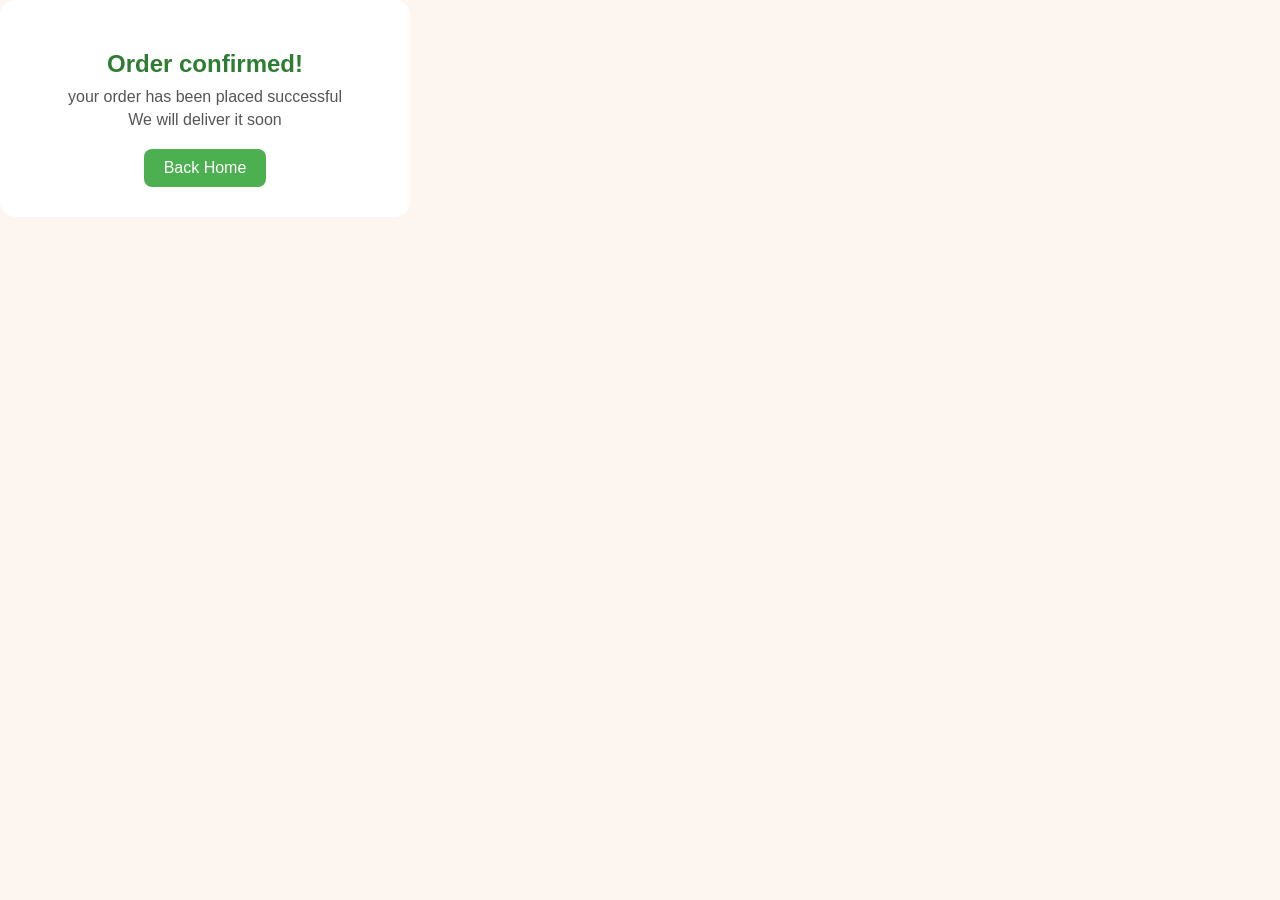
<file: confirm.html>
<!DOCTYPE html>
<html lang="en">

<head>
    <meta charset="UTF-8">
    <meta name="viewport" content="width=device-width, initial-scale=1.0">
    <title>Document</title>
    <link rel="stylesheet" href="master.css">
</head>

<body>
    <Section class="confirm">
        <h1>Order confirmed!</h1>
        <p>your order has been placed successful</p>
        <p>We will deliver it soon</p>
        <a href="index.html" class="btn">Back Home</a>
    </Section>

</body>

</html>
</file>
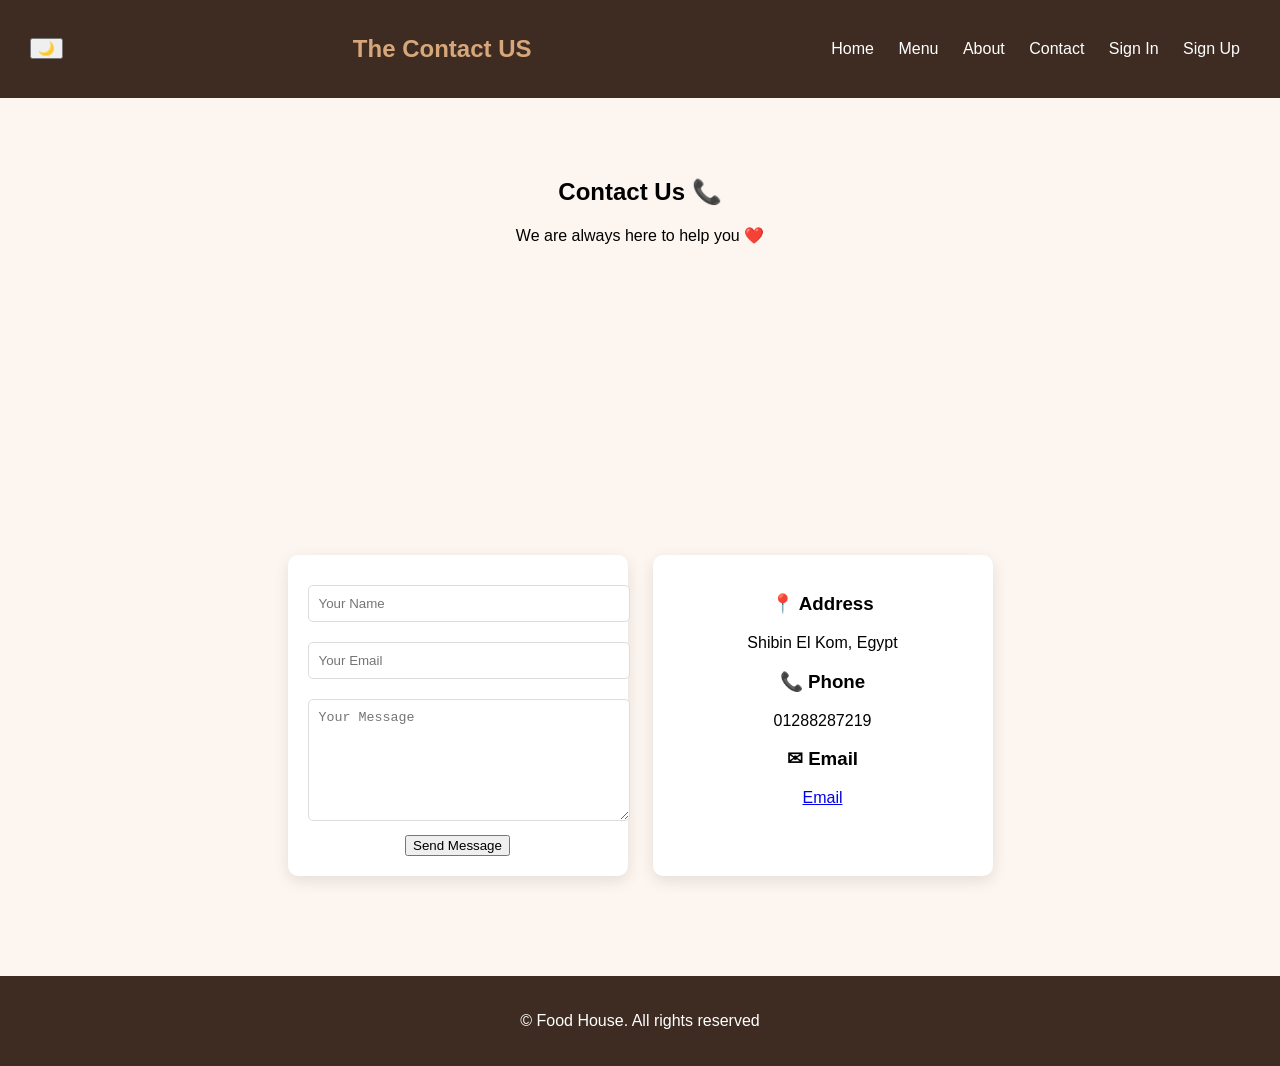
<file: Contact.html>
<!DOCTYPE html>
<html lang="en">

<head>
    <meta charset="UTF-8">
    <meta name="viewport" content="width=device-width, initial-scale=1.0">
    <title>Document</title>
    <link rel="stylesheet" href="master.css">
</head>

<body>

    <!-- NAVBAR -->
    <div class="Navbar">
        <button id="darkModeToggle">🌙</button>
        <h2 class="logo">The Contact US</h2>

        <div class="links">
            <a href="index.html">Home</a>
            <a href="Menu.html">Menu</a>
            <a href="About.html">About</a>
            <a href="Contact.html">Contact</a>
            <a href="SignIn.html">Sign In</a>
            <a href="SignUp.html">Sign Up</a>
        </div>
    </div>

    <!-- CONTACT -->
    <section id="contact" class="contact">

        <h1>Contact Us 📞</h1>

        <p>We are always here to help you ❤️</p>

        <div class="map">

            <iframe
                src="https://www.google.com/maps/embed?pb=!1m18!1m12!1m3!1d3455.123456789!2d31.017!3d30.560!2m3!1f0!2f0!3f0!3m2!1i1024!2i768!4f13.1!3m3!1m2!1s0x0%3A0x0!2sShibin%20El%20Kom!5e0!3m2!1sen!2seg!4v0000000000"
                width="100%" height="250" style="border:0;" allowfullscreen="" loading="lazy">
            </iframe>

        </div>

        <div class="contact-container">

            <!-- FORM -->
            <div class="contact-form">

                <input type="text" placeholder="Your Name">
                <input type="email" placeholder="Your Email">
                <textarea placeholder="Your Message"></textarea>
                <button>Send Message</button>

            </div>

            <!-- INFO -->
            <div class="contact-info">

                <h3>📍 Address</h3>
                <p>Shibin El Kom, Egypt</p>

                <h3>📞 Phone</h3>
                <p>01288287219</p>

                <h3>✉ Email</h3>
                <p><a href="mailto:hassanaymna24@gmail.com">Email</a></p>

            </div>

        </div>

    </section>
    <!-- FOOTER -->
    <footer>

        <p>&copy; Food House. All rights reserved</p>

    </footer>

    <script>
        const btn = document.getElementById("darkModeToggle");

        btn.onclick = function () {
            document.body.classList.toggle("dark");
        };
    </script>




</body>

</html>
</file>
<file: master.css>
body {
    margin: 0;
    font-family: Arial;
    background: #fdf6f0;
}

/* NAVBAR */
.Navbar {
    display: flex;
    justify-content: space-between;
    align-items: center;
    background: #3e2c23;
    padding: 15px 30px;
    color: white;
    animation: slideTop 0.8s ease-in-out;
}

.logo {
    color: #d6a77a;
    font-size: 24px;
    font-weight: bold;
    /* بيج */
}

.Navbar a {
    color: white;
    text-decoration: none;
    margin: 0 10px;
    transition: 0.3s;
}

.Navbar a:hover {
    color: #d6a77a;
}

/* HERO */
.hero {
    height: 100vh;
    background: linear-gradient(rgba(62, 44, 35, 0.85), rgba(62, 44, 35, 0.85)), url("/image/1717.jpg");
    background-size: cover;
    background-position: center;
    display: flex;
    justify-content: center;
    align-items: center;
    text-align: center;
    color: white;
    transition: background 0.5s ease-in-out;
}

body.dark .hero {
    background: linear-gradient(rgba(0, 0, 0, 0.85), rgba(0, 0, 0, 0.85)), url("/image/1111.jpg");
    background-size: cover;
    background-position: center;
}

.hero h1 {
    font-size: 50px;
}

/* BUTTON */
.btn {
    background: #8b5e3c;
    color: white;
    padding: 12px 20px;
    border-radius: 5px;
    text-decoration: none;
    display: inline-block;
    margin-top: 15px;
    transition: 0.3s;
}

.btn:hover {
    background: #6f4a2d;
}

/* LAYOUT */
.food-section,
.menu-container,
.team-container,
.contact-container {
    display: flex;
    justify-content: center;
    flex-wrap: wrap;
    gap: 25px;
    padding: 40px;
}

/* CARD */
.card {
    background: white;
    width: 260px;
    border-radius: 15px;
    overflow: hidden;
    text-align: center;
    border: 1px solid #eee;
    box-shadow: 0 5px 15px rgba(0, 0, 0, 0.1);
    transition: 0.3s;
    position: relative;
}

.card img {
    width: 100%;
    height: 180px;
    object-fit: cover;
}

.card:hover {
    transform: translateY(-10px);
    box-shadow: 0 10px 25px rgba(0, 0, 0, 0.2);
}

/* FEATURED */
.featured {
    text-align: center;
    padding: 50px;
}

.featured h2 {
    color: #8b5e3c;
}

/* MENU */
.menu {
    text-align: center;
    padding: 50px;
}

/* ABOUT */
.about {
    padding: 60px 20px;
}

.about-container {
    display: flex;
    flex-wrap: wrap;
    justify-content: center;
    gap: 40px;
}

.about-text h1 {
    color: #8b5e3c;
}

.about-img img {
    width: 350px;
    border-radius: 15px;
}

/* AUTH */
.auth {
    display: flex;
    justify-content: center;
    margin: 0;
    background: url("/image/1717.jpg") no-repeat center;
    height: 100vh;
    align-items: center;
    background-size: cover;
}

body.dark .auth {
    background: url("/image/1111.jpg") no-repeat center;
    background-size: cover;
    filter: brightness(0.6);
}

.form-box {
    background: #3e2c23;
    padding: 30px;
    border-radius: 20px;
    width: 320px;
    box-shadow: 0 5px 20px rgba(0, 0, 0, 0.4);
    backdrop-filter: blur(10px);
    color: white;
}

.form-box h2 {
    color: #d6a77a;
    margin-bottom: 10px;
}

.form-box p {
    margin-bottom: 15px;
    font-size: 14px;
}

.form-box input {
    width: 100%;
    padding: 10px;
    margin: 8px 0;
    border-radius: 20px;
    border: none;
    outline: none;
    color: white;
    background: transparent;
    border-bottom: 1px solid white;
}

.form-box button {
    width: 100%;
    padding: 10px;
    margin-top: 15px;
    ;
    background: #8b5e3c;
    border: none;
    color: white;
    border-radius: 10px;
    cursor: pointer;
    font-size: 16px;
    background: linear-gradient(45deg, #8f6e50, #ffb347);
}

.form-box button:hover {
    background: #6f4a2d;
}

/* CONTACT */
.contact {
    padding: 60px;
    text-align: center;
    background: #fdf6f0;
}

.contact-form,
.contact-info {
    background: white;
    padding: 20px;
    border-radius: 10px;
    width: 300px;
    box-shadow: 0 5px 15px rgba(0, 0, 0, 0.1);
}

.contact-form input,
.contact-form textarea {
    width: 100%;
    margin: 10px 0;
    padding: 10px;
    border: 1px solid #ddd;
    border-radius: 5px;
}

.contact-form textarea {
    height: 100px;
}

/* ORDER BUTTON */
.order-btn {
    background: #8b5e3c;
    color: white;
    padding: 10px;
    border-radius: 5px;
    cursor: pointer;
}

.order-btn:hover {
    background: #6f4a2d;
}

/* POPUP */
.order-popup {
    position: fixed;
    inset: 0;
    background: rgba(0, 0, 0, 0.6);
    display: none;
    justify-content: center;
    align-items: center;
}

.order-box {
    background: white;
    padding: 25px;
    border-radius: 10px;
    width: 300px;
    text-align: center;
}

.cancel {
    background: gray;
    color: white;
}

.confirm {
    background: #8b5e3c;
    color: white;
}

/* HEART */
.heart {
    position: absolute;
    top: 10px;
    right: 10px;
    font-size: 22px;
    color: white;
    text-shadow: 0 0 5px black;
}

.card input:checked+.heart {
    color: #da0707;
    transform: scale(1.2);
}

/* FOOTER */
footer {
    background: #3e2c23;
    color: white;
    text-align: center;
    padding: 20px;
}

/* RESPONSIVE */
@media (max-width: 768px) {
    .Navbar {
        flex-direction: column;
    }

    .hero h1 {
        font-size: 30px;
    }

    .about-container {
        flex-direction: column;
        align-items: center;
    }

    .about-img img {
        width: 90%;
    }
}

/* ANIMATIONS */
@keyframes slideTop {
    from {
        opacity: 0;
        transform: translateY(-50px);
    }

    to {
        opacity: 1;
        transform: translateY(0);
    }
}

/* 🌙 DARK MODE */
body.dark {
    background: #000000;
    color: #ffffff;
}

/* NAVBAR */
body.dark .Navbar {
    background: #1f1f1f;
}

/* LINKS */
body.dark .Navbar a {
    color: #ffffff;
}

body.dark .Navbar a:hover {
    color: #d6a77a;
}

/* HERO */
body.dark .hero {
    body.dark .hero {
        background: linear-gradient(rgba(0, 0, 0, 0.85), rgba(0, 0, 0, 0.85)), url("/image/1212.jpg");
        background-size: cover;
        background-position: center;
    }
}

/* CARDS */
body.dark .card {
    background: #535353;
    color: white;
    border: 1px solid #3b3737;
}

/* CONTACT */
body.dark .contact {
    background: #121212;
}

body.dark .contact-form,
body.dark .contact-info {
    background: #1e1e1e;
    color: white;
}

/* INPUTS */
body.dark input,
body.dark textarea {
    background: #2a2a2a;
    color: white;
    border: 1px solid #444;
}

/* FORM BOX */
body.dark .form-box {
    background: #1e1e1e;
}

/* ORDER BOX */
body.dark .order-box {
    background: #1e1e1e;
    color: white;
}

/* FOOTER */
body.dark footer {
    background: #1f1f1f;
}

.product {
    background: #f5f5f5;
    font-family: Arial, sans-serif;
    display: flex;
    justify-content: center;
    align-items: center;
    height: 100vh;
}

.product img {
    background: white;
    align-items: center;
    padding: 20px;
    width: 300px;
    border-radius: 15px;
    box-shadow: 0 5px 15px rgp(0, 0, 0, 0.2);
}

.product h1 {
    margin: 10px 0;
}

.product h2 {
    color: green;
    font-weight: bold;
    font-size: 18px;
}

.product a {
    display: inline-block;
    margin-top: 10px;
    padding: 10px 20px;
    background: orange;
    color: white;
    text-decoration: none;
    border-radius: 8px;
    transform: 0.3s;
}

.product a:hover {
    background: rgb(212, 255, 0);

    .product:hover {
        transform: scale(1.05);
        transform: o.3s;
    }
}

.confirm {
    background: white;
    padding: 30px;
    width: 350px;
    border-radius: 15px;
    justify-content: center;
    text-align: center;
    align-items: center;
    box-shadow: 0 10px rgp(0, 0, 0, 0.2);
}

.confirm h1 {
    color: #2e7d32;
    margin-bottom: 10px;
}

.confirm p {
    color: #555;
    margin: 5px 0;
}

.confirm a {
    display: inline-block;
    margin-top: 15px;
    padding: 10px 20px;
    background: #4CAF50;
    color: white;
    text-decoration: none;
    border-radius: 8px;
    transition: 0.4s;
}

.confirm a:hover {
    background: #aadf0c;
}

.stats {
    text-align: center;
    margin: 50px 0;
}

.stats div {
    display: inline-block;
    margin: 20px;
    font-size: 18px;
    font-weight: bold;
}

.testimonials {
    text-align: center;
    margin: 60px 0;
}

.testimonials h2 {
    margin-bottom: 40px;
}

.testimonials p {
    display: inline-block;
    width: 250px;
    margin: 15px;
    padding: 20px;
    background: #f5f5f5;
    border-radius: 10px;
    box-shadow: 0 0px 15px rgba(0, 0, 0, 0.1);
    font-style: italic;
}

.ourteam {
    text-align: center;
    margin: 60px 0;
}

.container {
    display: flex;
    justify-content: center;
    gap: 20px;
    flex-wrap: wrap;
    margin-top: 30px;
}

.hassan {
    background: white;
    padding: 20px;
    width: 250px;
    border-radius: 15px;
    box-shadow: 0 5px 15px rgba(0, 0, 0, 0.1);
    transition: 0.3s;
}

.hassan:hover {
    transform: translateY(-10px);
}

.hassan h3 {
    margin: 10px 0;
}

.hassan img {
    width: 100%;
    border-radius: 10px;
}

.hassan h3 {
    color: #333;
    font-weight: bold;
}
</file>
